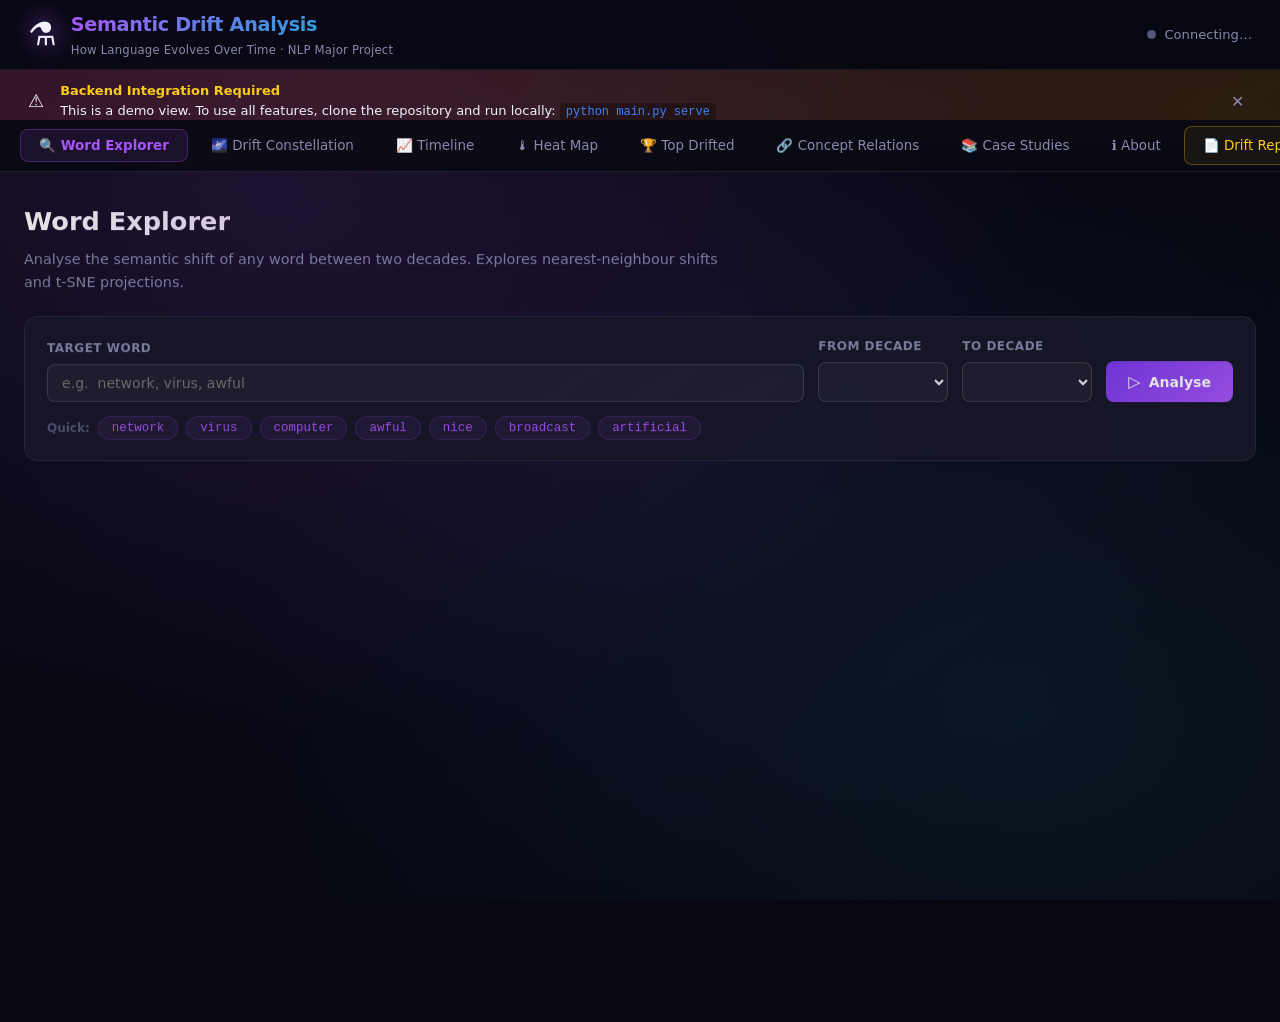
<file: index.html>
<!DOCTYPE html>
<meta charset="utf-8">
<meta http-equiv="refresh" content="0; url=./frontend/index.html">
<title>Redirecting…</title>
<p><a href="./frontend/index.html">Click here if you are not redirected.</a></p>
</file>
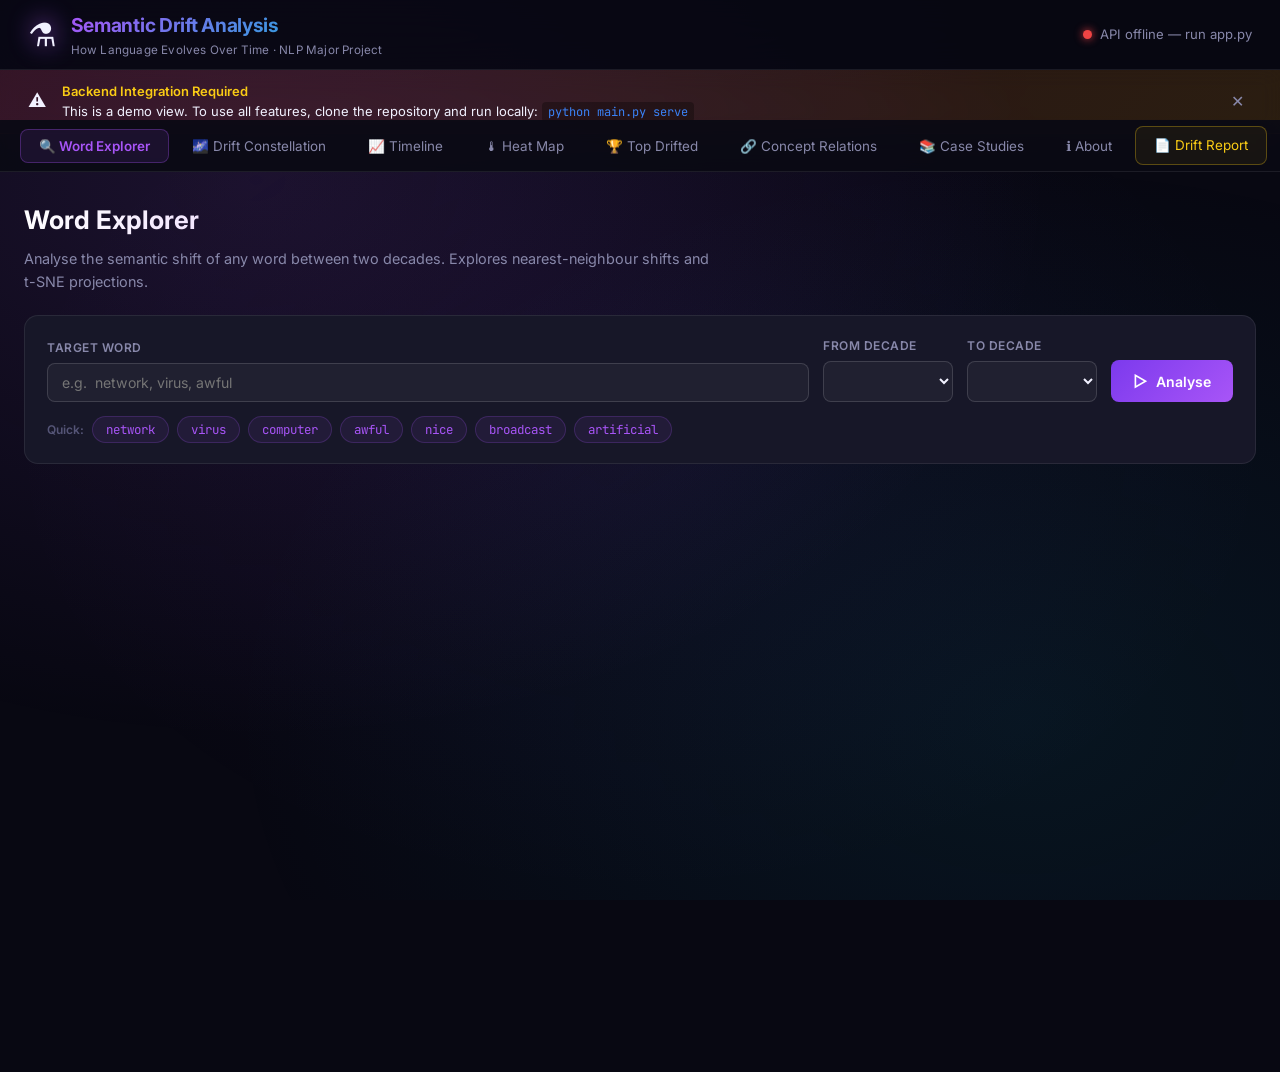
<file: frontend/index.html>
<!doctype html>
<html lang="en">
  <head>
    <meta charset="UTF-8" />
    <meta name="viewport" content="width=device-width, initial-scale=1.0" />
    <title>Semantic Drift Analysis — B.Tech NLP Major Project</title>
    <meta
      name="description"
      content="Explore how word meanings shift over 200 years using Stanford/Google Ngram historical word embeddings. B.Tech NLP Major Project."
    />
    <link
      href="https://fonts.googleapis.com/css2?family=Inter:wght@300;400;500;600;700;800&family=JetBrains+Mono:wght@400;600&display=swap"
      rel="stylesheet"
    />
    <link rel="stylesheet" href="style.css" />
    <!-- Plotly.js for interactive constellation chart -->
    <script src="https://cdn.plot.ly/plotly-2.27.0.min.js"></script>
  </head>

  <body>
    <!-- ══ HEADER ══════════════════════════════════════════════════════════════ -->
    <header class="site-header">
      <div class="header-inner">
        <div class="brand">
          <span class="brand-icon">⚗</span>
          <div>
            <h1 class="brand-title">Semantic Drift Analysis</h1>
            <p class="brand-sub">
              How Language Evolves Over Time · NLP Major Project
            </p>
          </div>
        </div>
        <div class="header-status" id="headerStatus">
          <span class="status-dot" id="statusDot"></span>
          <span id="statusText">Connecting…</span>
        </div>
      </div>
    </header>

    <!-- ══ OFFLINE WARNING BANNER ═══════════════════════════════════════════ -->
    <div id="offlineBanner" class="offline-banner hidden">
      <div class="banner-content">
        <span class="banner-icon">⚠️</span>
        <div class="banner-text">
          <strong>Backend Integration Required</strong>
          <p>
            This is a demo view. To use all features, clone the repository and
            run locally: <code>python main.py serve</code>
          </p>
        </div>
        <button
          class="banner-close"
          onclick="
            document.getElementById('offlineBanner').classList.add('hidden')
          "
        >
          ✕
        </button>
      </div>
    </div>

    <!-- ══ NAV TABS ════════════════════════════════════════════════════════════ -->
    <nav class="tab-nav">
      <button class="tab-btn active" data-tab="explorer">
        🔍 Word Explorer
      </button>
      <button class="tab-btn" data-tab="constellation">
        🌌 Drift Constellation
      </button>
      <button class="tab-btn" data-tab="timeline">📈 Timeline</button>
      <button class="tab-btn" data-tab="heatmap">🌡 Heat Map</button>
      <button class="tab-btn" data-tab="topWords">🏆 Top Drifted</button>
      <button class="tab-btn" data-tab="concepts">🔗 Concept Relations</button>
      <button class="tab-btn" data-tab="caseStudies">📚 Case Studies</button>
      <button class="tab-btn" data-tab="about">ℹ About</button>
      <a
        href="report.html"
        class="tab-btn"
        style="
          text-decoration: none;
          color: var(--gold);
          border-color: rgba(250, 204, 21, 0.3);
          background: rgba(250, 204, 21, 0.06);
        "
        target="_blank"
        >📄 Drift Report</a
      >
    </nav>

    <!-- ══ MAIN ════════════════════════════════════════════════════════════════ -->
    <main class="main-content">
      <!-- ─── TAB: WORD EXPLORER ──────────────────────────────────────────────── -->
      <section class="tab-panel active" id="tab-explorer">
        <div class="panel-header">
          <h2>Word Explorer</h2>
          <p>
            Analyse the semantic shift of any word between two decades. Explores
            nearest-neighbour shifts and t-SNE projections.
          </p>
        </div>

        <div class="control-card">
          <div class="control-row">
            <div class="field-group">
              <label for="explorerWord">Target Word</label>
              <input
                type="text"
                id="explorerWord"
                placeholder="e.g.  network, virus, awful"
                autocomplete="off"
              />
            </div>
            <div class="field-group field-narrow">
              <label for="explorerYearA">From Decade</label>
              <select id="explorerYearA"></select>
            </div>
            <div class="field-group field-narrow">
              <label for="explorerYearB">To Decade</label>
              <select id="explorerYearB"></select>
            </div>
            <button
              class="btn-primary"
              id="explorerBtn"
              onclick="runExplorer()"
            >
              <span class="btn-icon">▷</span> Analyse
            </button>
          </div>
          <!-- Quick word buttons -->
          <div class="quick-words">
            <span class="quick-label">Quick:</span>
            <button class="quick-btn" onclick="quickWord('network')">
              network
            </button>
            <button class="quick-btn" onclick="quickWord('virus')">
              virus
            </button>
            <button class="quick-btn" onclick="quickWord('computer')">
              computer
            </button>
            <button class="quick-btn" onclick="quickWord('awful')">
              awful
            </button>
            <button class="quick-btn" onclick="quickWord('nice')">nice</button>
            <button class="quick-btn" onclick="quickWord('broadcast')">
              broadcast
            </button>
            <button class="quick-btn" onclick="quickWord('artificial')">
              artificial
            </button>
          </div>
        </div>

        <div id="explorerResults" class="results-area hidden">
          <!-- Drift Score Card -->
          <div class="metrics-row" id="explorerMetrics"></div>

          <!-- Neighbour Tables -->
          <div class="two-col-grid">
            <div class="card" id="nbrsOld"></div>
            <div class="card" id="nbrsNew"></div>
          </div>

          <!-- t-SNE Chart -->
          <div class="card chart-card">
            <div class="card-title">t-SNE Neighbourhood Map</div>
            <div class="chart-wrapper" id="tsneChart">
              <div class="chart-loading">Generating…</div>
            </div>
          </div>

          <!-- Neighbour Shift Diagram -->
          <div class="card chart-card">
            <div class="card-title">Neighbour Shift Diagram</div>
            <div class="chart-wrapper" id="nsChart">
              <div class="chart-loading">Generating…</div>
            </div>
          </div>

          <!-- Case Study -->
          <div class="card" id="caseStudyCard" style="display: none">
            <div class="card-title">📖 Historical Case Study</div>
            <div id="caseStudyBody"></div>
          </div>
        </div>
      </section>

      <!-- ─── TAB: TIMELINE ───────────────────────────────────────────────────── -->
      <section class="tab-panel" id="tab-timeline">
        <div class="panel-header">
          <h2>Drift Timeline</h2>
          <p>
            Track how a word's meaning drifts across <em>all</em> loaded decades
            relative to its earliest occurrence.
          </p>
        </div>

        <div class="control-card">
          <div class="control-row">
            <div class="field-group">
              <label for="timelineWord">Target Word</label>
              <input
                type="text"
                id="timelineWord"
                placeholder="e.g.  computer"
                autocomplete="off"
              />
            </div>
            <button class="btn-primary" onclick="runTimeline()">
              ▷ Generate
            </button>
          </div>
          <div class="quick-words">
            <span class="quick-label">Quick:</span>
            <button class="quick-btn" onclick="quickTimeline('virus')">
              virus
            </button>
            <button class="quick-btn" onclick="quickTimeline('network')">
              network
            </button>
            <button class="quick-btn" onclick="quickTimeline('computer')">
              computer
            </button>
            <button class="quick-btn" onclick="quickTimeline('nice')">
              nice
            </button>
            <button class="quick-btn" onclick="quickTimeline('awful')">
              awful
            </button>
          </div>
        </div>

        <div id="timelineResults" class="results-area hidden">
          <div class="card chart-card">
            <div class="card-title" id="timelineTitle">
              Semantic Drift Timeline
            </div>
            <div class="chart-wrapper" id="timelineChart"></div>
          </div>

          <div class="card" id="timelineTable">
            <div class="card-title">Decade-by-Decade Scores</div>
            <div id="timelineTableBody"></div>
          </div>
        </div>
      </section>

      <!-- ─── TAB: HEATMAP ────────────────────────────────────────────────────── -->
      <section class="tab-panel" id="tab-heatmap">
        <div class="panel-header">
          <h2>Multi-Word Heat Map</h2>
          <p>
            Compare semantic drift of multiple words simultaneously across all
            decades.
          </p>
        </div>

        <div class="control-card">
          <div class="field-group">
            <label for="heatmapWords">Words (comma-separated, max 15)</label>
            <input
              type="text"
              id="heatmapWords"
              placeholder="e.g.  network, virus, computer, awful, nice, broadcast"
            />
          </div>
          <button
            class="btn-primary"
            onclick="runHeatmap()"
            style="margin-top: 12px"
          >
            ▷ Generate Heatmap
          </button>
          <div class="quick-words" style="margin-top: 10px">
            <span class="quick-label">Presets:</span>
            <button class="quick-btn" onclick="setHeatmapPreset('tech')">
              Tech Words
            </button>
            <button class="quick-btn" onclick="setHeatmapPreset('emotion')">
              Emotion Words
            </button>
            <button class="quick-btn" onclick="setHeatmapPreset('society')">
              Society Words
            </button>
          </div>
        </div>

        <div id="heatmapResults" class="results-area hidden">
          <div class="card chart-card large">
            <div class="card-title">
              Semantic Drift Heatmap (rows=words, cols=decades)
            </div>
            <div class="chart-wrapper" id="heatmapChart"></div>
          </div>
        </div>
      </section>

      <!-- ─── TAB: TOP DRIFTED ─────────────────────────────────────────────────── -->
      <section class="tab-panel" id="tab-topWords">
        <div class="panel-header">
          <h2>Top Drifted Words</h2>
          <p>
            Globally rank words by how much their meaning changed between two
            decades. Also shows a drift word-cloud.
          </p>
        </div>

        <div class="control-card">
          <div class="control-row">
            <div class="field-group field-narrow">
              <label for="topYearA">From Decade</label>
              <select id="topYearA"></select>
            </div>
            <div class="field-group field-narrow">
              <label for="topYearB">To Decade</label>
              <select id="topYearB"></select>
            </div>
            <div class="field-group field-narrow">
              <label for="topN">Top N</label>
              <select id="topN">
                <option value="15">15</option>
                <option value="20" selected>20</option>
                <option value="30">30</option>
                <option value="50">50</option>
              </select>
            </div>
            <button class="btn-primary" onclick="runTopDrifted()">
              ▷ Rank
            </button>
          </div>
          <p class="hint">
            ⚠ This computes drift for the entire shared vocabulary — may take
            15–60 seconds depending on dataset size.
          </p>
        </div>

        <div id="topResults" class="results-area hidden">
          <div class="two-col-grid">
            <div class="card chart-card">
              <div class="card-title">Bar Chart</div>
              <div class="chart-wrapper" id="topBarChart"></div>
            </div>
            <div class="card chart-card">
              <div class="card-title">Word Cloud</div>
              <div class="chart-wrapper" id="topWordCloud"></div>
            </div>
          </div>
          <div class="card">
            <div class="card-title">Ranked List</div>
            <div id="topTable"></div>
          </div>
        </div>
      </section>

      <!-- ─── TAB: CONCEPT RELATIONS ───────────────────────────────────────────── -->
      <section class="tab-panel" id="tab-concepts">
        <div class="panel-header">
          <h2>Concept Relation Tracker</h2>
          <p>
            Track how the semantic similarity between word pairs evolves across
            decades (convergence or divergence).
          </p>
        </div>

        <div class="control-card">
          <div class="field-group">
            <label>Word Pairs (one per line, format: word1, word2)</label>
            <textarea
              id="pairsInput"
              rows="4"
              placeholder="network, computer&#10;virus, disease&#10;artificial, natural&#10;awful, terrible"
            ></textarea>
          </div>
          <button
            class="btn-primary"
            onclick="runConcepts()"
            style="margin-top: 12px"
          >
            ▷ Track Relations
          </button>
        </div>

        <div id="conceptResults" class="results-area hidden">
          <div class="card chart-card large">
            <div class="card-title">Similarity Over Time</div>
            <div class="chart-wrapper" id="conceptChart"></div>
          </div>
        </div>
      </section>

      <!-- ─── TAB: CASE STUDIES ────────────────────────────────────────────────── -->
      <section class="tab-panel" id="tab-caseStudies">
        <div class="panel-header">
          <h2>Curated Case Studies</h2>
          <p>
            Famous examples of semantic change documented in linguistics
            literature. Click any card to run its analysis.
          </p>
        </div>
        <div class="case-grid" id="caseGrid"></div>
      </section>

      <!-- ─── TAB: ABOUT ───────────────────────────────────────────────────────── -->
      <section class="tab-panel" id="tab-about">
        <div class="panel-header">
          <h2>About This Project</h2>
        </div>

        <div class="about-grid">
          <div class="card about-card">
            <div class="card-title">📌 Project Details</div>
            <table class="info-table">
              <tr>
                <td>Course</td>
                <td>Natural Language Processing (B.Tech)</td>
              </tr>
              <tr>
                <td>Project Title</td>
                <td>Semantic Drift Analysis Over Time</td>
              </tr>
              <tr>
                <td>Dataset</td>
                <td>Stanford / Google Ngram SGNS Embeddings</td>
              </tr>
              <tr>
                <td>Source</td>
                <td>
                  <a
                    href="http://snap.stanford.edu/historical_embeddings/"
                    target="_blank"
                    >snap.stanford.edu/historical_embeddings</a
                  >
                </td>
              </tr>
              <tr>
                <td>Time Span</td>
                <td>1800s – 2000s (decade granularity)</td>
              </tr>
              <tr>
                <td>Vocabulary</td>
                <td>~65,000 words per decade</td>
              </tr>
              <tr>
                <td>Vector Dim</td>
                <td>300-dimensional SGNS</td>
              </tr>
            </table>
          </div>

          <div class="card about-card">
            <div class="card-title">⚙ Methodology</div>
            <ol class="method-list">
              <li>
                <strong>Data Loading</strong> — Pre-trained SGNS word vectors
                from each decade loaded via NumPy
              </li>
              <li>
                <strong>Cosine Distance</strong> — Drift score = 1 −
                cosine_similarity(v_t₁, v_t₂)
              </li>
              <li>
                <strong>Neighbour Shift</strong> — Jaccard overlap of top-K
                nearest neighbours between eras
              </li>
              <li>
                <strong>Procrustes Alignment</strong> — SVD-based orthogonal
                rotation to align embedding spaces
              </li>
              <li>
                <strong>t-SNE Projection</strong> — 2-D visualisation of
                neighbourhood structure
              </li>
              <li>
                <strong>Global Ranking</strong> — All shared high-frequency
                words ranked by drift score
              </li>
              <li>
                <strong>Concept Tracking</strong> — Pairwise similarity between
                concepts across decades
              </li>
            </ol>
          </div>

          <div class="card about-card">
            <div class="card-title">🔬 Types of Semantic Change</div>
            <div class="change-types">
              <div class="change-type">
                <span class="ct-badge ct-broadening">Broadening</span>
                <p>Word gains new, wider meaning (broadcast: seeds → media)</p>
              </div>
              <div class="change-type">
                <span class="ct-badge ct-narrowing">Narrowing</span>
                <p>Word restricts to a subset of its old meaning</p>
              </div>
              <div class="change-type">
                <span class="ct-badge ct-amelioration">Amelioration</span>
                <p>Word gains positive connotation over time (nice)</p>
              </div>
              <div class="change-type">
                <span class="ct-badge ct-pejoration">Pejoration</span>
                <p>Word gains negative connotation over time (awful)</p>
              </div>
              <div class="change-type">
                <span class="ct-badge ct-metaphor">Metaphorical Extension</span>
                <p>
                  Concrete meaning → abstract/figurative (virus: biology →
                  computing)
                </p>
              </div>
              <div class="change-type">
                <span class="ct-badge ct-stable">Stable</span>
                <p>Word has consistent semantic neighbourhood across time</p>
              </div>
            </div>
          </div>

          <div class="card about-card">
            <div class="card-title">🛠 Tech Stack</div>
            <div class="tech-stack">
              <span class="tech-badge">Python 3.14</span>
              <span class="tech-badge">NumPy</span>
              <span class="tech-badge">scikit-learn</span>
              <span class="tech-badge">Flask</span>
              <span class="tech-badge">Matplotlib</span>
              <span class="tech-badge">Seaborn</span>
              <span class="tech-badge">Plotly</span>
              <span class="tech-badge">WordCloud</span>
              <span class="tech-badge">Stanford SGNS</span>
              <span class="tech-badge">t-SNE</span>
              <span class="tech-badge">Procrustes</span>
              <span class="tech-badge">Vanilla CSS</span>
            </div>
          </div>
        </div>
      </section>

      <!-- ─── TAB: DRIFT CONSTELLATION ──────────────────────────────────────── -->
      <section class="tab-panel" id="tab-constellation">
        <div class="panel-header">
          <h2>🌌 Drift Constellation</h2>
          <p>
            Enter any sentence, idiom, or phrase. Every content word traces its
            own drift arc across <strong>all 20 decades (1800→1990)</strong>,
            while a bold line shows the overall sentence meaning shift. A
            correlation heatmap reveals
            <em>how word relationships restructure over time</em>.
          </p>
          <div class="innovation-badge">
            ✨ Novel — no existing NLP tool provides this view
          </div>
        </div>

        <div class="control-card">
          <div class="field-group" style="margin-bottom: 14px">
            <label for="constInput">Sentence / Idiom / Phrase</label>
            <textarea
              id="constInput"
              rows="3"
              placeholder="e.g.  Broadcast the artificial intelligence virus across the social computer network."
            ></textarea>
          </div>
          <div class="control-row">
            <div class="field-group field-narrow">
              <label for="constYearA">From Decade</label>
              <select id="constYearA"></select>
            </div>
            <div class="field-group field-narrow">
              <label for="constYearB">To Decade</label>
              <select id="constYearB"></select>
            </div>
            <button
              class="btn-primary"
              id="constBtn"
              onclick="runConstellation()"
            >
              <span class="btn-icon">🌌</span> Generate Constellation
            </button>
          </div>
          <!-- Preset phrases -->
          <div class="quick-words" style="margin-top: 14px">
            <span class="quick-label">Idioms &amp; Phrases:</span>
            <button class="quick-btn" onclick="setConstPreset('tech')">
              Technology
            </button>
            <button class="quick-btn" onclick="setConstPreset('idiom1')">
              Break the ice
            </button>
            <button class="quick-btn" onclick="setConstPreset('idiom2')">
              Viral broadcast
            </button>
            <button class="quick-btn" onclick="setConstPreset('idiom3')">
              Network of power
            </button>
            <button class="quick-btn" onclick="setConstPreset('idiom4')">
              Natural selection
            </button>
            <button class="quick-btn" onclick="setConstPreset('idiom5')">
              Liberal democracy
            </button>
            <button class="quick-btn" onclick="setConstPreset('idiom6')">
              Artificial intelligence
            </button>
          </div>
        </div>

        <!-- Results -->
        <div id="constResults" class="results-area hidden">
          <!-- Metric pills row -->
          <div class="metrics-row" id="constMetrics"></div>

          <!-- Interactive chart (Plotly) -->
          <div class="card chart-card large" style="padding: 8px">
            <div class="card-title">
              📈 Interactive Drift Timelines — hover words, zoom in, click
              legend to toggle
              <span
                style="
                  font-size: 0.72rem;
                  color: var(--text-muted);
                  font-weight: 400;
                "
              >
                Bold white line = sentence drift · Thin lines = individual words
              </span>
            </div>
            <div
              id="constellationPlot"
              style="width: 100%; height: 520px"
            ></div>
          </div>

          <!-- Correlation heatmap -->
          <div class="card chart-card large">
            <div class="card-title">
              🔗 Word-Pair Correlation Shift
              <span
                style="
                  font-size: 0.72rem;
                  color: var(--text-muted);
                  font-weight: 400;
                "
              >
                Green = words grew closer · Red = words drifted apart
              </span>
            </div>
            <div class="chart-wrapper" id="constCorrChart">
              <div class="chart-loading">Generating…</div>
            </div>
          </div>

          <!-- Stability rank table -->
          <div class="card">
            <div class="card-title">
              🏅 Word Stability Rank
              <span
                style="
                  font-size: 0.72rem;
                  color: var(--text-muted);
                  font-weight: 400;
                "
              >
                sorted by peak drift score across all decades
              </span>
            </div>
            <div id="constRankTable"></div>
          </div>

          <!-- Static combined chart (for export) -->
          <div class="card chart-card large">
            <div class="card-title">
              📄 Full Report Chart
              <button
                class="btn-secondary"
                onclick="downloadConstellationChart()"
                style="float: right; margin-top: -4px"
              >
                ⬇ Save PNG
              </button>
            </div>
            <div class="chart-wrapper" id="constStaticChart">
              <div class="chart-loading">Generating…</div>
            </div>
          </div>
        </div>
      </section>
    </main>

    <!-- ══ LOADING OVERLAY ═══════════════════════════════════════════════════════ -->
    <div class="overlay hidden" id="overlay">
      <div class="overlay-card">
        <div class="spinner"></div>
        <p id="overlayMsg">Processing…</p>
      </div>
    </div>

    <!-- ══ TOAST ═════════════════════════════════════════════════════════════════ -->
    <div class="toast hidden" id="toast"></div>

    <script src="app.js"></script>
  </body>
</html>
</file>
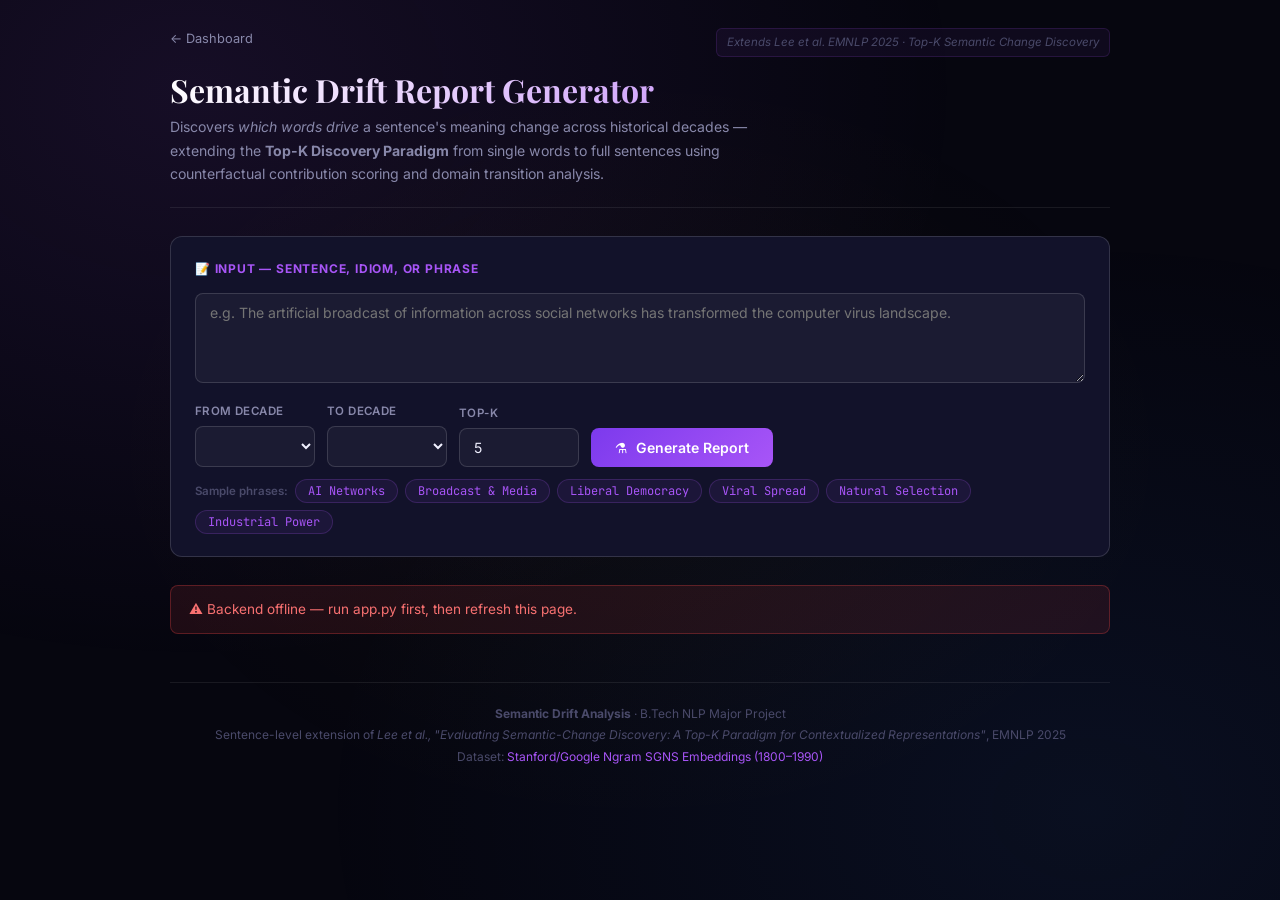
<file: frontend/report.html>
<!DOCTYPE html>
<html lang="en">
<head>
  <meta charset="UTF-8" />
  <meta name="viewport" content="width=device-width, initial-scale=1.0" />
  <title>Semantic Drift Report — Top-K Discovery Paradigm</title>
  <meta name="description" content="Sentence-level semantic drift analysis extending Lee et al. EMNLP 2025 — discover which words drive meaning change across historical decades." />
  <link href="https://fonts.googleapis.com/css2?family=Inter:wght@300;400;500;600;700;800&family=JetBrains+Mono:wght@400;600&family=Playfair+Display:wght@600;700&display=swap" rel="stylesheet" />
  <style>
    /* ── Design System ────────────────────────────────────────────────────── */
    :root {
      --bg:       #06060f;
      --bg2:      #0d0d1f;
      --bg3:      #12122a;
      --surface:  rgba(255,255,255,0.03);
      --surface2: rgba(255,255,255,0.06);
      --border:   rgba(255,255,255,0.08);
      --border2:  rgba(255,255,255,0.14);
      --accent:   #a855f7;
      --gold:     #facc15;
      --red:      #ef4444;
      --green:    #22c55e;
      --blue:     #3b82f6;
      --orange:   #f97316;
      --cyan:     #06b6d4;
      --text:     #f0f0ff;
      --muted:    #8888aa;
      --dim:      #4a4a6a;
      --font:     'Inter', system-ui, sans-serif;
      --serif:    'Playfair Display', Georgia, serif;
      --mono:     'JetBrains Mono', monospace;
      --radius:   12px;
    }
    *, *::before, *::after { box-sizing: border-box; margin: 0; padding: 0; }

    html { scroll-behavior: smooth; }

    body {
      font-family: var(--font);
      background: var(--bg);
      color: var(--text);
      min-height: 100vh;
      line-height: 1.65;
    }

    body::before {
      content: '';
      position: fixed; inset: 0; pointer-events: none; z-index: 0;
      background:
        radial-gradient(ellipse at 15% 10%, rgba(168,85,247,0.10) 0%, transparent 50%),
        radial-gradient(ellipse at 85% 90%, rgba(59,130,246,0.08) 0%, transparent 50%),
        radial-gradient(ellipse at 50% 50%, rgba(250,204,21,0.03) 0%, transparent 60%);
    }

    /* ── Layout ───────────────────────────────────────────────────────────── */
    .page { max-width: 980px; margin: 0 auto; padding: 28px 20px 80px; position: relative; z-index: 1; }

    /* ── Masthead ─────────────────────────────────────────────────────────── */
    .masthead {
      border-bottom: 1px solid var(--border);
      padding-bottom: 22px;
      margin-bottom: 28px;
    }
    .masthead-top {
      display: flex; align-items: flex-start;
      justify-content: space-between; flex-wrap: wrap; gap: 12px;
    }
    .back-link {
      font-size: 0.8rem; color: var(--muted); text-decoration: none;
      display: flex; align-items: center; gap: 5px;
      transition: color 0.2s;
    }
    .back-link:hover { color: var(--accent); }
    .paper-ref {
      font-size: 0.72rem; color: var(--dim); font-style: italic;
      background: rgba(168,85,247,0.06);
      border: 1px solid rgba(168,85,247,0.15);
      border-radius: 6px; padding: 4px 10px;
    }
    .page-title {
      font-family: var(--serif);
      font-size: 2rem;
      font-weight: 700;
      background: linear-gradient(120deg, #ffffff, var(--accent));
      -webkit-background-clip: text;
      background-clip: text;
      -webkit-text-fill-color: transparent;
      line-height: 1.2;
      margin: 14px 0 6px;
    }
    .page-subtitle {
      font-size: 0.88rem; color: var(--muted); max-width: 640px;
    }

    /* ── Input Form ───────────────────────────────────────────────────────── */
    .form-card {
      background: var(--bg3);
      border: 1px solid var(--border2);
      border-radius: var(--radius);
      padding: 22px 24px;
      margin-bottom: 28px;
    }
    .form-title {
      font-size: 0.75rem; font-weight: 700;
      color: var(--accent); text-transform: uppercase;
      letter-spacing: 0.8px; margin-bottom: 14px;
    }
    textarea, select, input[type="number"] {
      width: 100%;
      background: rgba(255,255,255,0.04);
      border: 1px solid var(--border2);
      border-radius: 8px;
      color: var(--text);
      font-family: var(--font);
      font-size: 0.88rem;
      padding: 10px 14px;
      outline: none;
      transition: border-color 0.2s, box-shadow 0.2s;
    }
    textarea:focus, select:focus, input[type="number"]:focus {
      border-color: var(--accent);
      box-shadow: 0 0 0 3px rgba(168,85,247,0.12);
    }
    textarea { resize: vertical; min-height: 90px; }
    select option { background: var(--bg2); }

    .form-row {
      display: flex; gap: 12px; flex-wrap: wrap;
      align-items: flex-end; margin-top: 12px;
    }
    .form-field { display: flex; flex-direction: column; gap: 5px; }
    .form-label {
      font-size: 0.72rem; font-weight: 600;
      color: var(--muted); text-transform: uppercase; letter-spacing: 0.4px;
    }
    .narrow { flex: 0 0 120px; }
    .wide   { flex: 1; min-width: 220px; }

    .btn {
      background: linear-gradient(135deg, #7c3aed, #a855f7);
      border: none; border-radius: 8px;
      color: #fff; cursor: pointer;
      font-family: var(--font);
      font-size: 0.88rem; font-weight: 600;
      padding: 11px 24px;
      transition: opacity 0.2s, transform 0.15s, box-shadow 0.2s;
      display: flex; align-items: center; gap: 8px; white-space: nowrap;
    }
    .btn:hover { opacity: 0.9; transform: translateY(-1px); box-shadow: 0 4px 20px rgba(168,85,247,0.4); }
    .btn:disabled { opacity: 0.45; cursor: not-allowed; transform: none; }

    .preset-row { margin-top: 12px; display: flex; flex-wrap: wrap; gap: 7px; align-items: center; }
    .preset-label { font-size: 0.72rem; color: var(--dim); font-weight: 600; }
    .preset-btn {
      background: rgba(168,85,247,0.07);
      border: 1px solid rgba(168,85,247,0.2);
      border-radius: 16px; color: var(--accent);
      cursor: pointer; font-family: var(--mono); font-size: 0.75rem;
      padding: 3px 12px; transition: all 0.18s;
    }
    .preset-btn:hover { background: rgba(168,85,247,0.18); border-color: var(--accent); }

    /* ── Status / Error ───────────────────────────────────────────────────── */
    .status-bar {
      padding: 12px 18px; border-radius: 8px; font-size: 0.85rem;
      display: none; margin-bottom: 20px;
    }
    .status-bar.loading { background: rgba(168,85,247,0.1); border: 1px solid rgba(168,85,247,0.25); color: var(--accent); display: flex; align-items: center; gap: 10px; }
    .status-bar.error   { background: rgba(239,68,68,0.1); border: 1px solid rgba(239,68,68,0.3); color: #f87171; display: block; }
    .spinner-sm { width:16px; height:16px; border:2px solid rgba(168,85,247,0.3); border-top-color:var(--accent); border-radius:50%; animation: spin 0.7s linear infinite; flex-shrink:0; }
    @keyframes spin { to { transform: rotate(360deg); } }

    /* ── Report Sections ──────────────────────────────────────────────────── */
    #report { display: none; }

    .section { margin-bottom: 32px; }
    .section-label {
      font-size: 0.7rem; font-weight: 700; color: var(--muted);
      text-transform: uppercase; letter-spacing: 1px;
      margin-bottom: 14px;
      display: flex; align-items: center; gap: 8px;
    }
    .section-label::after {
      content: ''; flex: 1; height: 1px; background: var(--border);
    }

    /* Executive Summary */
    .summary-card {
      background: var(--surface2);
      border: 1px solid var(--border2);
      border-radius: var(--radius);
      padding: 22px 26px;
      position: relative;
    }
    .summary-card::before {
      content: '';
      position: absolute; left: 0; top: 0; bottom: 0; width: 4px;
      background: linear-gradient(180deg, var(--accent), var(--blue));
      border-radius: var(--radius) 0 0 var(--radius);
    }
    .drift-headline {
      display: flex; align-items: baseline; gap: 14px; flex-wrap: wrap;
      margin-bottom: 14px;
    }
    .drift-score-big {
      font-family: var(--mono); font-size: 2.4rem; font-weight: 700; line-height:1;
    }
    .change-class-badge {
      font-size: 0.8rem; font-weight: 700; padding: 4px 14px;
      border-radius: 20px; font-family: var(--mono);
    }
    .badge-major    { background: rgba(239,68,68,0.15); color: #f87171; border: 1px solid rgba(239,68,68,0.3); }
    .badge-moderate { background: rgba(249,115,22,0.15); color: #fb923c; border: 1px solid rgba(249,115,22,0.3); }
    .badge-mild     { background: rgba(250,204,21,0.12); color: var(--gold); border: 1px solid rgba(250,204,21,0.25); }
    .badge-stable   { background: rgba(34,197,94,0.12); color: #4ade80; border: 1px solid rgba(34,197,94,0.25); }

    .era-interpretations {
      display: grid; grid-template-columns: 1fr 1fr; gap: 14px;
      margin-top: 16px;
    }
    @media (max-width: 600px) { .era-interpretations { grid-template-columns: 1fr; } }

    .era-box {
      background: var(--surface);
      border: 1px solid var(--border);
      border-radius: 10px; padding: 14px 16px;
    }
    .era-box-label {
      font-size: 0.68rem; font-weight: 700;
      text-transform: uppercase; letter-spacing: 0.8px;
      margin-bottom: 6px;
    }
    .era-box-text { font-size: 0.84rem; color: var(--muted); line-height: 1.6; }

    /* Metrics row */
    .metrics-grid {
      display: grid;
      grid-template-columns: repeat(auto-fit, minmax(140px, 1fr));
      gap: 12px; margin-bottom: 24px;
    }
    .metric {
      background: var(--surface2); border: 1px solid var(--border2);
      border-radius: var(--radius); padding: 14px 16px; text-align: center;
    }
    .metric-label { font-size: 0.68rem; color: var(--muted); text-transform: uppercase; letter-spacing: 0.5px; margin-bottom: 5px; }
    .metric-value { font-family: var(--mono); font-size: 1.6rem; font-weight: 800; line-height: 1; }
    .metric-sub   { font-size: 0.7rem; color: var(--dim); margin-top: 3px; }
    .v-red     { color: var(--red); }
    .v-green   { color: var(--green); }
    .v-gold    { color: var(--gold); }
    .v-accent  { color: var(--accent); }
    .v-blue    { color: var(--blue); }

    /* Top-K Discovery Ranking */
    .topk-table { width: 100%; border-collapse: collapse; }
    .topk-table th {
      text-align: left; padding: 8px 12px;
      font-size: 0.68rem; color: var(--muted);
      text-transform: uppercase; letter-spacing: 0.5px;
      border-bottom: 1px solid var(--border);
    }
    .topk-table td {
      padding: 11px 12px;
      border-bottom: 1px solid rgba(255,255,255,0.03);
      vertical-align: middle;
    }
    .topk-table tr:hover td { background: rgba(168,85,247,0.04); }
    .topk-rank-num { font-family: var(--mono); color: var(--dim); width: 32px; }
    .topk-word { font-family: var(--mono); font-weight: 700; font-size: 1rem; }
    .topk-drift, .topk-contrib { font-family: var(--mono); font-size: 0.82rem; }
    .topk-label-badge {
      font-size: 0.65rem; font-weight: 700;
      padding: 2px 8px; border-radius: 10px;
    }
    .topk-bar-cell { width: 180px; }
    .topk-bar-bg   { background: rgba(255,255,255,0.06); border-radius: 4px; height:7px; overflow:hidden; }
    .topk-bar-fill { height: 100%; border-radius: 4px; transition: width 0.8s ease; }

    /* Word Reasoning Cards */
    .word-cards-grid {
      display: grid;
      grid-template-columns: repeat(auto-fill, minmax(440px, 1fr));
      gap: 16px;
    }
    @media (max-width: 500px) { .word-cards-grid { grid-template-columns: 1fr; } }

    .word-card {
      background: var(--surface);
      border: 1px solid var(--border);
      border-radius: var(--radius);
      overflow: hidden;
      transition: border-color 0.2s, box-shadow 0.2s;
    }
    .word-card:hover { border-color: var(--border2); box-shadow: 0 0 24px rgba(168,85,247,0.1); }

    .word-card-header {
      display: flex; align-items: center; justify-content: space-between;
      padding: 14px 18px; cursor: pointer;
      background: rgba(255,255,255,0.02);
      border-bottom: 1px solid var(--border);
    }
    .word-card-header:hover { background: rgba(255,255,255,0.04); }
    .word-card-title { display: flex; align-items: center; gap: 12px; }
    .wc-rank { font-family: var(--mono); font-size: 0.7rem; color: var(--dim); }
    .wc-word { font-family: var(--mono); font-size: 1.25rem; font-weight: 700; }
    .wc-label {
      font-size: 0.65rem; font-weight: 700;
      padding: 3px 9px; border-radius: 10px;
    }
    .wc-scores { display: flex; gap: 16px; font-size: 0.78rem; }
    .wc-score-item { display: flex; flex-direction: column; align-items: flex-end; gap: 1px; }
    .wc-score-label { font-size: 0.62rem; color: var(--dim); text-transform: uppercase; }
    .wc-score-val   { font-family: var(--mono); font-weight: 700; }
    .expand-icon { color: var(--dim); font-size: 0.8rem; transition: transform 0.2s; }
    .word-card.open .expand-icon { transform: rotate(180deg); }

    .word-card-body { display: none; padding: 16px 18px; }
    .word-card.open .word-card-body { display: block; animation: fadeIn 0.25s ease; }

    /* Domain transition row */
    .domain-transition {
      display: flex; align-items: center; gap: 10px;
      background: var(--surface2);
      border-radius: 8px; padding: 10px 14px;
      margin-bottom: 12px; flex-wrap: wrap;
    }
    .domain-chip {
      font-size: 0.72rem; font-weight: 600; padding: 3px 10px;
      border-radius: 10px;
    }
    .domain-chip.a { background: rgba(59,130,246,0.15); color: #60a5fa; border: 1px solid rgba(59,130,246,0.25); }
    .domain-chip.b { background: rgba(168,85,247,0.15); color: #c084fc; border: 1px solid rgba(168,85,247,0.25); }
    .domain-arrow  { color: var(--dim); font-size: 1rem; }

    /* Neighbor comparison */
    .nbr-compare {
      display: grid; grid-template-columns: 1fr 1fr; gap: 12px;
      margin-bottom: 12px;
    }
    @media (max-width: 500px) { .nbr-compare { grid-template-columns: 1fr; } }
    .nbr-col-title {
      font-size: 0.7rem; font-weight: 700; text-transform: uppercase;
      letter-spacing: 0.5px; margin-bottom: 7px;
    }
    .nbr-tags { display: flex; flex-wrap: wrap; gap: 5px; }
    .nbr-tag {
      font-family: var(--mono); font-size: 0.72rem;
      padding: 2px 8px; border-radius: 6px;
    }
    .nbr-tag.shared { background: rgba(168,85,247,0.12); color: #c084fc; }
    .nbr-tag.old    { background: rgba(59,130,246,0.12); color: #60a5fa; }
    .nbr-tag.new    { background: rgba(34,197,94,0.10); color: #4ade80; }
    .nbr-tag.lost   { background: rgba(239,68,68,0.10); color: #f87171; text-decoration: line-through; }

    /* Reasoning block */
    .reasoning-block {
      background: rgba(168,85,247,0.05);
      border-left: 3px solid var(--accent);
      border-radius: 0 8px 8px 0;
      padding: 12px 14px; margin-bottom: 10px;
    }
    .reasoning-title {
      font-size: 0.68rem; font-weight: 700; color: var(--accent);
      text-transform: uppercase; letter-spacing: 0.5px; margin-bottom: 5px;
    }
    .reasoning-text  { font-size: 0.85rem; color: var(--text); line-height: 1.65; }
    .evidence-text   { font-size: 0.8rem; color: var(--muted); line-height: 1.6; }

    /* Contribution bar inside card */
    .contrib-row {
      display: flex; gap: 10px; align-items: center; margin-top: 12px;
      font-size: 0.78rem;
    }
    .contrib-label { color: var(--muted); white-space: nowrap; }
    .contrib-bar-bg { flex: 1; background: rgba(255,255,255,0.06); border-radius: 4px; height: 8px; overflow: hidden; }
    .contrib-bar-fill { height: 100%; border-radius: 4px; }
    .contrib-pct { font-family: var(--mono); font-size: 0.75rem; color: var(--gold); white-space: nowrap; }

    /* Anchors */
    .anchor-chips { display: flex; flex-wrap: wrap; gap: 8px; }
    .anchor-chip {
      display: flex; align-items: center; gap: 6px;
      background: rgba(34,197,94,0.07);
      border: 1px solid rgba(34,197,94,0.2);
      border-radius: 20px; padding: 5px 12px;
      font-family: var(--mono); font-size: 0.8rem;
    }
    .anchor-word  { color: #4ade80; font-weight: 700; }
    .anchor-score { color: var(--dim); font-size: 0.7rem; }

    /* Domain transitions summary */
    .transition-table { width: 100%; border-collapse: collapse; font-size: 0.85rem; }
    .transition-table td { padding: 9px 12px; border-bottom: 1px solid rgba(255,255,255,0.04); }
    .transition-table tr:hover td { background: rgba(255,255,255,0.02); }

    /* Footer */
    .footer {
      margin-top: 48px; padding-top: 20px;
      border-top: 1px solid var(--border);
      text-align: center;
      font-size: 0.75rem; color: var(--dim); line-height: 1.8;
    }
    .footer a { color: var(--accent); text-decoration: none; }

    @keyframes fadeIn { from { opacity:0; transform: translateY(6px); } to { opacity:1; transform: none; } }
    .animate-in { animation: fadeIn 0.4s ease; }
  </style>
</head>
<body>
<div class="page">

  <!-- ── Masthead ──────────────────────────────────────────────────────── -->
  <div class="masthead">
    <div class="masthead-top">
      <a href="index.html" class="back-link">← Dashboard</a>
      <span class="paper-ref">Extends Lee et al. EMNLP 2025 · Top-K Semantic Change Discovery</span>
    </div>
    <h1 class="page-title">Semantic Drift Report Generator</h1>
    <p class="page-subtitle">
      Discovers <em>which words drive</em> a sentence's meaning change across historical decades —
      extending the <strong>Top-K Discovery Paradigm</strong> from single words to full sentences
      using counterfactual contribution scoring and domain transition analysis.
    </p>
  </div>

  <!-- ── Input Form ────────────────────────────────────────────────────── -->
  <div class="form-card">
    <div class="form-title">📝 Input — Sentence, Idiom, or Phrase</div>
    <textarea id="sentInput" rows="3"
      placeholder="e.g. The artificial broadcast of information across social networks has transformed the computer virus landscape."></textarea>

    <div class="form-row">
      <div class="form-field narrow">
        <label class="form-label" for="yearA">From Decade</label>
        <select id="yearA"></select>
      </div>
      <div class="form-field narrow">
        <label class="form-label" for="yearB">To Decade</label>
        <select id="yearB"></select>
      </div>
      <div class="form-field narrow">
        <label class="form-label" for="topK">Top-K</label>
        <input type="number" id="topK" value="5" min="2" max="15" />
      </div>
      <button class="btn" id="runBtn" onclick="runReport()">
        <span>⚗</span> Generate Report
      </button>
    </div>

    <div class="preset-row">
      <span class="preset-label">Sample phrases:</span>
      <button class="preset-btn" onclick="setPreset('tech')">AI Networks</button>
      <button class="preset-btn" onclick="setPreset('broadcast')">Broadcast &amp; Media</button>
      <button class="preset-btn" onclick="setPreset('liberal')">Liberal Democracy</button>
      <button class="preset-btn" onclick="setPreset('virus')">Viral Spread</button>
      <button class="preset-btn" onclick="setPreset('selection')">Natural Selection</button>
      <button class="preset-btn" onclick="setPreset('industrial')">Industrial Power</button>
    </div>
  </div>

  <!-- ── Status bar ────────────────────────────────────────────────────── -->
  <div class="status-bar" id="statusBar"></div>

  <!-- ══════════════════════════════════════════════════════════════════════
       REPORT OUTPUT
  ══════════════════════════════════════════════════════════════════════ -->
  <div id="report">

    <!-- 1. Executive Summary ─────────────────────────────────────────── -->
    <div class="section">
      <div class="section-label">1 · Executive Summary</div>
      <div class="summary-card">
        <div class="drift-headline">
          <div class="drift-score-big" id="sumDriftScore"></div>
          <div class="change-class-badge" id="sumChangeClass"></div>
        </div>
        <div id="sumSentence" style="font-size:0.9rem;color:var(--muted);margin-bottom:14px;font-family:var(--mono);padding:8px 12px;background:rgba(255,255,255,0.03);border-radius:6px;border-left:2px solid var(--accent)"></div>
        <div id="sumTopDriver" style="font-size:0.85rem;margin-bottom:12px"></div>
        <div class="era-interpretations" id="eraInterpretations"></div>
      </div>
    </div>

    <!-- 2. Metrics ───────────────────────────────────────────────────── -->
    <div class="section">
      <div class="section-label">2 · Quantitative Overview</div>
      <div class="metrics-grid" id="metricsGrid"></div>
    </div>

    <!-- 3. Top-K Discovery Ranking ───────────────────────────────────── -->
    <div class="section">
      <div class="section-label">3 · Top-K Discovery Ranking  <span style="color:var(--accent);font-style:italic;text-transform:none;font-size:0.72rem">words ranked by counterfactual contribution to sentence drift</span></div>
      <div style="background:var(--surface2);border:1px solid var(--border2);border-radius:var(--radius);overflow:hidden">
        <div style="padding:10px 14px;font-size:0.78rem;color:var(--muted);border-bottom:1px solid var(--border)">
          <strong style="color:var(--gold)">Contribution Score</strong> = how much sentence drift <em>drops</em> if this word's embedding had stayed frozen (counterfactual). A high contribution means this word is the primary driver of the sentence's meaning shift.
        </div>
        <div style="overflow-x:auto">
          <table class="topk-table" id="topkTable"></table>
        </div>
      </div>
    </div>

    <!-- 4. Per-Word Reasoning Cards ──────────────────────────────────── -->
    <div class="section">
      <div class="section-label">4 · Per-Word Reasoning  <span style="color:var(--accent);font-style:italic;text-transform:none;font-size:0.72rem">discovery annotation for top-K drivers</span></div>
      <div class="word-cards-grid" id="wordCardsGrid"></div>
    </div>

    <!-- 5. Stable Anchor Words ───────────────────────────────────────── -->
    <div class="section">
      <div class="section-label">5 · Stable Anchor Words  <span style="color:var(--green);font-style:italic;text-transform:none;font-size:0.72rem">words that held the sentence's meaning together</span></div>
      <div style="background:var(--surface);border:1px solid var(--border);border-radius:var(--radius);padding:18px 20px">
        <p style="font-size:0.82rem;color:var(--muted);margin-bottom:14px">
          Anchor words are content words whose individual drift AND counterfactual contribution are both low — they serve as semantic constants that gave the sentence continuity across the eras studied.
        </p>
        <div class="anchor-chips" id="anchorChips"></div>
      </div>
    </div>

    <!-- 6. Domain Transition Map ─────────────────────────────────────── -->
    <div class="section">
      <div class="section-label">6 · Domain Transition Map</div>
      <div style="background:var(--surface);border:1px solid var(--border);border-radius:var(--radius);padding:18px 20px">
        <p style="font-size:0.82rem;color:var(--muted);margin-bottom:14px">
          Summary of which semantic domains the sentence's vocabulary migrated between. Based on nearest-neighbor lexical overlap with 10 curated domain seed sets.
        </p>
        <div id="domainTransitionMap"></div>
      </div>
    </div>

  </div><!-- /report -->

  <!-- ── Footer ───────────────────────────────────────────────────────── -->
  <div class="footer">
    <strong>Semantic Drift Analysis</strong> · B.Tech NLP Major Project<br />
    Sentence-level extension of
    <em>Lee et al., "Evaluating Semantic-Change Discovery: A Top-K Paradigm for Contextualized Representations"</em>,
    EMNLP 2025<br />
    Dataset: <a href="https://nlp.stanford.edu/projects/historicalWordVectors/" target="_blank">Stanford/Google Ngram SGNS Embeddings (1800–1990)</a>
  </div>
</div><!-- /page -->

<script>
// ══════════════════════════════════════════════════════════════════════════════
// Configuration
// ══════════════════════════════════════════════════════════════════════════════

const API = "http://localhost:5000/api";
let DECADES = [];

const PRESETS = {
  tech:        "The artificial intelligence network has transformed the computer broadcast of scientific information.",
  broadcast:   "The broadcast of information across social networks transformed public knowledge and collective culture.",
  liberal:     "Liberal democracy spread through the broadcast of enlightened reason and political freedom.",
  virus:       "The virus spreads artificially through computer networks and biological broadcast channels.",
  selection:   "Natural selection drives the artificial evolution of social groups and political organisms.",
  industrial:  "The mechanical power of industrial networks transformed the social and economic fabric of society.",
};

function setPreset(key) {
  document.getElementById("sentInput").value = PRESETS[key] || "";
}

// ══════════════════════════════════════════════════════════════════════════════
// Initialise — load decades from health check
// ══════════════════════════════════════════════════════════════════════════════

async function init() {
  try {
    const res  = await fetch(`${API}/health`);
    const data = await res.json();
    DECADES = data.available_decades || [];
    populateSelects();
  } catch (e) {
    showError("Backend offline — run app.py first, then refresh this page.");
  }
}

function populateSelects() {
  ["yearA","yearB"].forEach(id => {
    const el = document.getElementById(id);
    el.innerHTML = "";
    DECADES.forEach(yr => {
      const opt = document.createElement("option");
      opt.value = yr; opt.textContent = yr;
      el.appendChild(opt);
    });
  });
  if (DECADES.length >= 2) {
    document.getElementById("yearA").value = 1900;
    document.getElementById("yearB").value = 1990;
  }
}

init();

// ══════════════════════════════════════════════════════════════════════════════
// Run Report
// ══════════════════════════════════════════════════════════════════════════════

async function runReport() {
  const text  = document.getElementById("sentInput").value.trim();
  const yearA = parseInt(document.getElementById("yearA").value);
  const yearB = parseInt(document.getElementById("yearB").value);
  const topK  = parseInt(document.getElementById("topK").value) || 5;

  if (!text)        return showError("Please enter a sentence.");
  if (yearA >= yearB) return showError("'From decade' must be before 'To decade'.");

  const btn = document.getElementById("runBtn");
  btn.disabled = true;
  document.getElementById("report").style.display = "none";
  showLoading("Generating discovery report — loading embeddings for both eras…");

  try {
    const res = await fetch(`${API}/drift-report`, {
      method: "POST",
      headers: { "Content-Type": "application/json" },
      body: JSON.stringify({ text, year_a: yearA, year_b: yearB, top_k: topK }),
    });
    const data = await res.json();
    if (!res.ok || data.error) throw new Error(data.error || "Server error");

    hideStatus();
    renderReport(data);
    document.getElementById("report").style.display = "block";
    document.getElementById("report").classList.add("animate-in");
    document.getElementById("report").scrollIntoView({ behavior: "smooth", block: "start" });
  } catch (e) {
    showError(e.message);
  } finally {
    btn.disabled = false;
  }
}

// ══════════════════════════════════════════════════════════════════════════════
// Render
// ══════════════════════════════════════════════════════════════════════════════

const LABEL_COLOURS = {
  "Metaphorical Extension": ["rgba(168,85,247,0.15)", "#c084fc"],
  "Domain Migration":       ["rgba(59,130,246,0.15)", "#60a5fa"],
  "Broadening":             ["rgba(34,197,94,0.12)",  "#4ade80"],
  "Narrowing":              ["rgba(239,68,68,0.12)",  "#f87171"],
  "Register Shift":         ["rgba(250,204,21,0.12)", "#fde047"],
  "Semantic Narrowing":     ["rgba(249,115,22,0.12)", "#fb923c"],
};
function labelStyle(label) {
  const [bg, color] = LABEL_COLOURS[label] || ["rgba(255,255,255,0.08)", "#aaa"];
  return `background:${bg};color:${color};border:1px solid ${color}33`;
}

function driftColor(d) {
  return d > 0.4 ? "#ef4444" : d > 0.25 ? "#f97316" : d > 0.12 ? "#facc15" : "#22c55e";
}

function renderReport(r) {
  // ── 1. Executive Summary ────────────────────────────────────────────────
  const scoreEl = document.getElementById("sumDriftScore");
  scoreEl.textContent = r.sentence_drift.toFixed(3);
  scoreEl.style.color = driftColor(r.sentence_drift);

  const classEl = document.getElementById("sumChangeClass");
  classEl.textContent = r.sentence_change_class;
  const classMap = {
    "Major Semantic Shift":     "badge-major",
    "Moderate Semantic Drift":  "badge-moderate",
    "Mild Semantic Drift":      "badge-mild",
    "Semantically Stable":      "badge-stable",
  };
  classEl.className = `change-class-badge ${classMap[r.sentence_change_class] || ""}`;

  document.getElementById("sumSentence").textContent =
    `"${r.text}"  ·  ${r.year_a} → ${r.year_b}`;

  const topDriver = r.discovery_rank[0] || {};
  document.getElementById("sumTopDriver").innerHTML = topDriver.word ? `
    Primary semantic driver: <strong style="color:var(--accent);font-family:var(--mono)">${topDriver.word}</strong>
    <span style="color:var(--muted)">(${topDriver.label} · drift ${topDriver.drift.toFixed(3)} · contribution ${topDriver.contribution_pct.toFixed(1)}% of sentence shift)</span>
  ` : "";

  document.getElementById("eraInterpretations").innerHTML = `
    <div class="era-box">
      <div class="era-box-label" style="color:#60a5fa">📖 Era A — ${r.year_a}</div>
      <div class="era-box-text">${r.interpretation_a}</div>
    </div>
    <div class="era-box">
      <div class="era-box-label" style="color:#c084fc">📖 Era B — ${r.year_b}</div>
      <div class="era-box-text">${r.interpretation_b}</div>
    </div>
  `;

  // ── 2. Metrics ───────────────────────────────────────────────────────────
  document.getElementById("metricsGrid").innerHTML = `
    <div class="metric">
      <div class="metric-label">Sentence Drift</div>
      <div class="metric-value ${r.sentence_drift > 0.4 ? 'v-red' : r.sentence_drift > 0.2 ? 'v-gold' : 'v-green'}">${r.sentence_drift.toFixed(3)}</div>
      <div class="metric-sub">cosine distance</div>
    </div>
    <div class="metric">
      <div class="metric-label">Words Analysed</div>
      <div class="metric-value v-accent">${r.found_words.length}</div>
      <div class="metric-sub">of ${r.content_words.length} content words</div>
    </div>
    <div class="metric">
      <div class="metric-label">High-Drift Words</div>
      <div class="metric-value v-red">${r.n_high_drift}</div>
      <div class="metric-sub">drift > 0.35</div>
    </div>
    <div class="metric">
      <div class="metric-label">Stable Words</div>
      <div class="metric-value v-green">${r.n_stable}</div>
      <div class="metric-sub">drift ≤ 0.15</div>
    </div>
    <div class="metric">
      <div class="metric-label">Not Found</div>
      <div class="metric-value" style="color:var(--dim)">${r.not_found.length}</div>
      <div class="metric-sub">${r.not_found.join(", ") || "none"}</div>
    </div>
    <div class="metric">
      <div class="metric-label">Domain Shifts</div>
      <div class="metric-value v-blue">${Object.keys(r.domain_transitions).length}</div>
      <div class="metric-sub">unique A→B domains</div>
    </div>
  `;

  // ── 3. Top-K Ranking ─────────────────────────────────────────────────────
  const maxContrib = Math.max(...r.discovery_rank.map(w => Math.abs(w.contribution)));
  const rows = r.discovery_rank.map((w, i) => {
    const contribW = maxContrib > 0 ? Math.abs(w.contribution) / maxContrib * 100 : 0;
    const barColor = driftColor(w.drift);
    const ls = labelStyle(w.label);
    return `<tr>
      <td class="topk-rank-num">#${i+1}</td>
      <td class="topk-word" style="color:${driftColor(w.drift)}">${w.word}</td>
      <td class="topk-drift" style="color:${driftColor(w.drift)}">${w.drift.toFixed(4)}</td>
      <td class="topk-drift" style="color:${w.contribution >= 0 ? '#facc15' : '#22c55e'}">
        ${w.contribution >= 0 ? '+' : ''}${w.contribution.toFixed(4)}
        <span style="font-size:.68rem;color:var(--dim)">(${w.contribution_pct.toFixed(1)}%)</span>
      </td>
      <td><span class="topk-label-badge" style="${ls}">${w.label}</span></td>
      <td style="font-size:.72rem;color:var(--muted)">${w.domain_a} → ${w.domain_b}</td>
      <td class="topk-bar-cell">
        <div class="topk-bar-bg">
          <div class="topk-bar-fill" style="width:${contribW.toFixed(1)}%;background:${barColor}"></div>
        </div>
      </td>
    </tr>`;
  }).join("");
  document.getElementById("topkTable").innerHTML = `
    <thead><tr>
      <th>#</th><th>Word</th><th>Drift</th><th>Contribution</th>
      <th>Change Type</th><th>Domain Shift</th><th>Contrib Bar</th>
    </tr></thead>
    <tbody>${rows}</tbody>`;

  // ── 4. Per-Word Reasoning Cards ───────────────────────────────────────
  const topWords  = r.discovery_rank; // all ranked, show top-k+2 max
  const grid = document.getElementById("wordCardsGrid");
  grid.innerHTML = topWords.map((w, i) => buildWordCard(w, i)).join("");

  // Register toggle clicks
  grid.querySelectorAll(".word-card-header").forEach(h => {
    h.addEventListener("click", () => {
      h.parentElement.classList.toggle("open");
    });
  });
  // Open first card by default
  const first = grid.querySelector(".word-card");
  if (first) first.classList.add("open");

  // ── 5. Anchors ────────────────────────────────────────────────────────
  document.getElementById("anchorChips").innerHTML =
    r.anchors.map(a => `
      <div class="anchor-chip">
        <span class="anchor-word">${a.word}</span>
        <span class="anchor-score">drift: ${a.drift.toFixed(3)}</span>
      </div>`).join("");

  // ── 6. Domain Transitions ─────────────────────────────────────────────
  const trans = r.domain_transitions;
  if (Object.keys(trans).length === 0) {
    document.getElementById("domainTransitionMap").innerHTML =
      `<p style="color:var(--dim);font-size:.85rem">No significant domain transitions detected — the sentence vocabulary stayed within the same semantic domains across the eras.</p>`;
  } else {
    const rows = Object.entries(trans)
      .sort((a,b) => b[1]-a[1])
      .map(([key, count]) => {
        const [da, db] = key.split(" → ");
        return `<tr>
          <td><span class="domain-chip a">${da}</span></td>
          <td style="color:var(--dim);font-size:1.1rem;text-align:center">→</td>
          <td><span class="domain-chip b">${db}</span></td>
          <td style="font-family:var(--mono);color:var(--gold);text-align:right">${count} word${count>1?'s':''}</td>
        </tr>`;
      }).join("");
    document.getElementById("domainTransitionMap").innerHTML = `
      <table class="transition-table">
        <thead><tr>
          <th>Domain in ${r.year_a}</th><th></th>
          <th>Domain in ${r.year_b}</th><th style="text-align:right">Words</th>
        </tr></thead>
        <tbody>${rows}</tbody>
      </table>`;
  }
}

// ── Word Card Builder ──────────────────────────────────────────────────────

function buildWordCard(w, i) {
  const ls = labelStyle(w.label);
  const dc = driftColor(w.drift);
  const maxContrib = 1; // relative bar within card
  const barPct = Math.min(Math.abs(w.contribution_pct), 100);
  const barColor = w.contribution >= 0 ? "#facc15" : "#22c55e";

  // neighbor tags
  const sharedSet = new Set(w.shared);
  const gainedSet = new Set(w.gained);
  const lostSet   = new Set(w.lost);

  function tags(words, classify) {
    return words.map(word => {
      let cls = "old";
      if (classify === "b") {
        cls = gainedSet.has(word) ? "new" : sharedSet.has(word) ? "shared" : "old";
      } else {
        cls = lostSet.has(word) ? "lost" : sharedSet.has(word) ? "shared" : "old";
      }
      return `<span class="nbr-tag ${cls}">${word}</span>`;
    }).join("");
  }

  return `
  <div class="word-card" id="wcard-${i}">
    <div class="word-card-header">
      <div class="word-card-title">
        <span class="wc-rank">#${i+1}</span>
        <span class="wc-word" style="color:${dc}">${w.word}</span>
        <span class="wc-label" style="${ls}">${w.label}</span>
      </div>
      <div style="display:flex;align-items:center;gap:16px">
        <div class="wc-scores">
          <div class="wc-score-item">
            <span class="wc-score-label">Drift</span>
            <span class="wc-score-val" style="color:${dc}">${w.drift.toFixed(4)}</span>
          </div>
          <div class="wc-score-item">
            <span class="wc-score-label">Contrib</span>
            <span class="wc-score-val" style="color:${barColor}">${w.contribution_pct.toFixed(1)}%</span>
          </div>
        </div>
        <span class="expand-icon">▼</span>
      </div>
    </div>

    <div class="word-card-body">
      <!-- Domain transition -->
      <div class="domain-transition">
        <span class="domain-chip a">${w.domain_a}</span>
        <span class="domain-arrow">→</span>
        <span class="domain-chip b">${w.domain_b}</span>
        <span style="font-size:.72rem;color:var(--dim);margin-left:auto">domain confidence: ${w.domain_conf_a.toFixed(2)} / ${w.domain_conf_b.toFixed(2)}</span>
      </div>

      <!-- Neighbour compare -->
      <div class="nbr-compare">
        <div>
          <div class="nbr-col-title" style="color:#60a5fa">Neighbours in ${window._curYearA || 'Era A'}</div>
          <div class="nbr-tags">${tags(w.neighbors_a, 'a')}</div>
        </div>
        <div>
          <div class="nbr-col-title" style="color:#c084fc">Neighbours in ${window._curYearB || 'Era B'}</div>
          <div class="nbr-tags">${tags(w.neighbors_b, 'b')}</div>
        </div>
      </div>

      <!-- Reasoning -->
      <div class="reasoning-block">
        <div class="reasoning-title">💡 Linguistic Reasoning</div>
        <div class="reasoning-text">${w.reasoning}</div>
      </div>
      <div class="evidence-text">📜 <em>${w.evidence}</em></div>

      <!-- Contribution bar -->
      <div class="contrib-row">
        <span class="contrib-label">Sentence drift contribution:</span>
        <div class="contrib-bar-bg">
          <div class="contrib-bar-fill" style="width:${barPct.toFixed(1)}%;background:${barColor}"></div>
        </div>
        <span class="contrib-pct">${w.contribution_pct.toFixed(1)}%</span>
      </div>
    </div>
  </div>`;
}

// ── Status helpers ─────────────────────────────────────────────────────────

function showLoading(msg) {
  const el = document.getElementById("statusBar");
  el.className = "status-bar loading";
  el.innerHTML = `<div class="spinner-sm"></div><span>${msg}</span>`;
}
function showError(msg) {
  const el = document.getElementById("statusBar");
  el.className = "status-bar error";
  el.textContent = "⚠ " + msg;
}
function hideStatus() {
  const el = document.getElementById("statusBar");
  el.style.display = "none";
  el.className = "status-bar";
}

// Store years for card display
document.getElementById("runBtn").addEventListener("click", () => {
  window._curYearA = document.getElementById("yearA").value;
  window._curYearB = document.getElementById("yearB").value;
}, true);
</script>
</body>
</html>
</file>
<file: frontend/style.css>
/* ══════════════════════════════════════════════════════════════════════════
   style.css — Semantic Drift Analysis Dashboard
   Dark Glassmorphism Design System
   ══════════════════════════════════════════════════════════════════════════ */

/* ── Reset & Base ───────────────────────────────────────────────────────── */
*,
*::before,
*::after {
  box-sizing: border-box;
  margin: 0;
  padding: 0;
}

:root {
  --bg: #080812;
  --bg2: #0f0f1e;
  --bg3: #171728;
  --surface: rgba(255, 255, 255, 0.035);
  --surface2: rgba(255, 255, 255, 0.065);
  --border: rgba(255, 255, 255, 0.08);
  --border2: rgba(255, 255, 255, 0.14);

  --accent: #a855f7;
  /* purple */
  --accent2: #7c3aed;
  --accent3: #06b6d4;
  /* cyan */
  --gold: #facc15;
  --red: #ef4444;
  --green: #22c55e;
  --blue: #3b82f6;

  --text: #f1f1ff;
  --text-muted: #8888aa;
  --text-dim: #555577;

  --radius: 14px;
  --radius-sm: 8px;
  --shadow: 0 8px 32px rgba(0, 0, 0, 0.5);
  --shadow-glow: 0 0 40px rgba(168, 85, 247, 0.18);

  --font: "Inter", system-ui, sans-serif;
  --mono: "JetBrains Mono", monospace;

  --header-h: 70px;
  --nav-h: 52px;
}

html {
  scroll-behavior: smooth;
}

body {
  font-family: var(--font);
  background: var(--bg);
  color: var(--text);
  min-height: 100vh;
  line-height: 1.6;
  overflow-x: hidden;
}

/* Animated gradient background */
body::before {
  content: "";
  position: fixed;
  inset: 0;
  background:
    radial-gradient(
      ellipse at 20% 20%,
      rgba(168, 85, 247, 0.12) 0%,
      transparent 55%
    ),
    radial-gradient(
      ellipse at 80% 80%,
      rgba(6, 182, 212, 0.08) 0%,
      transparent 55%
    ),
    radial-gradient(
      ellipse at 50% 50%,
      rgba(124, 58, 237, 0.06) 0%,
      transparent 70%
    );
  pointer-events: none;
  z-index: 0;
}

/* ── Offline Banner ────────────────────────────────────────────────────── */
.offline-banner {
  position: fixed;
  top: var(--header-h);
  left: 0;
  right: 0;
  background: linear-gradient(
    135deg,
    rgba(239, 68, 68, 0.15),
    rgba(245, 158, 11, 0.15)
  );
  border-bottom: 1px solid rgba(239, 68, 68, 0.3);
  backdrop-filter: blur(10px);
  padding: 12px 28px;
  z-index: 99;
  transition: all 0.3s ease;
}

.offline-banner.hidden {
  display: none;
}

.banner-content {
  max-width: 1400px;
  margin: 0 auto;
  display: flex;
  align-items: center;
  gap: 16px;
  color: var(--text);
}

.banner-icon {
  font-size: 18px;
  flex-shrink: 0;
}

.banner-text {
  flex: 1;
  font-size: 13px;
  line-height: 1.4;
}

.banner-text strong {
  display: block;
  font-weight: 600;
  color: var(--gold);
  margin-bottom: 2px;
}

.banner-text code {
  background: rgba(0, 0, 0, 0.3);
  padding: 2px 6px;
  border-radius: 4px;
  font-family: var(--mono);
  font-size: 12px;
  color: var(--blue);
}

.banner-close {
  background: none;
  border: none;
  color: var(--text-muted);
  cursor: pointer;
  font-size: 16px;
  padding: 4px 8px;
  transition: color 0.2s ease;
}

.banner-close:hover {
  color: var(--text);
}

/* ── Layout Adjustment When Banner is Visible ──────────────────────────── */
body.banner-visible .tab-nav {
  top: calc(var(--header-h) + 50px);
}

body.banner-visible .main-content {
  margin-top: calc(var(--header-h) + 50px + var(--nav-h));
}

/* ── Header ─────────────────────────────────────────────────────────────── */
.site-header {
  position: fixed;
  top: 0;
  left: 0;
  right: 0;
  height: var(--header-h);
  background: rgba(8, 8, 18, 0.85);
  backdrop-filter: blur(20px);
  border-bottom: 1px solid var(--border);
  z-index: 100;
}

.header-inner {
  max-width: 1400px;
  margin: 0 auto;
  height: 100%;
  padding: 0 28px;
  display: flex;
  align-items: center;
  justify-content: space-between;
}

.brand {
  display: flex;
  align-items: center;
  gap: 14px;
}

.brand-icon {
  font-size: 2rem;
  filter: drop-shadow(0 0 12px var(--accent));
}

.brand-title {
  font-size: 1.2rem;
  font-weight: 700;
  background: linear-gradient(135deg, var(--accent), var(--accent3));
  -webkit-background-clip: text;
  background-clip: text;
  -webkit-text-fill-color: transparent;
  letter-spacing: -0.3px;
}

.brand-sub {
  font-size: 0.73rem;
  color: var(--text-muted);
  letter-spacing: 0.2px;
}

.header-status {
  display: flex;
  align-items: center;
  gap: 8px;
  font-size: 0.82rem;
  color: var(--text-muted);
}

.status-dot {
  width: 9px;
  height: 9px;
  border-radius: 50%;
  background: var(--text-dim);
  transition: background 0.4s;
}

.status-dot.ok {
  background: var(--green);
  box-shadow: 0 0 8px var(--green);
}

.status-dot.error {
  background: var(--red);
  box-shadow: 0 0 8px var(--red);
}

/* ── Nav Tabs ───────────────────────────────────────────────────────────── */
.tab-nav {
  position: fixed;
  top: var(--header-h);
  left: 0;
  right: 0;
  height: var(--nav-h);
  background: rgba(10, 10, 20, 0.92);
  backdrop-filter: blur(16px);
  border-bottom: 1px solid var(--border);
  z-index: 99;
  display: flex;
  align-items: center;
  padding: 0 20px;
  gap: 4px;
  overflow-x: auto;
}

.tab-nav::-webkit-scrollbar {
  display: none;
}

.tab-btn {
  padding: 8px 18px;
  background: transparent;
  border: 1px solid transparent;
  border-radius: var(--radius-sm);
  color: var(--text-muted);
  font-size: 0.84rem;
  font-family: var(--font);
  cursor: pointer;
  white-space: nowrap;
  transition: all 0.2s;
}

.tab-btn:hover {
  color: var(--text);
  background: var(--surface2);
  border-color: var(--border);
}

.tab-btn.active {
  color: var(--accent);
  background: rgba(168, 85, 247, 0.1);
  border-color: rgba(168, 85, 247, 0.3);
  font-weight: 600;
}

/* ── Main Content ───────────────────────────────────────────────────────── */
.main-content {
  margin-top: calc(var(--header-h) + var(--nav-h));
  max-width: 1400px;
  margin-left: auto;
  margin-right: auto;
  padding: 28px 24px 60px;
  position: relative;
  z-index: 1;
}

/* ── Tab Panels ─────────────────────────────────────────────────────────── */
.tab-panel {
  display: none;
}

.tab-panel.active {
  display: block;
  animation: fadeSlide 0.3s ease;
}

@keyframes fadeSlide {
  from {
    opacity: 0;
    transform: translateY(10px);
  }

  to {
    opacity: 1;
    transform: translateY(0);
  }
}

.panel-header {
  margin-bottom: 22px;
}

.panel-header h2 {
  font-size: 1.6rem;
  font-weight: 700;
  background: linear-gradient(120deg, #fff, var(--accent));
  -webkit-background-clip: text;
  background-clip: text;
  -webkit-text-fill-color: transparent;
  margin-bottom: 6px;
}

.panel-header p {
  color: var(--text-muted);
  font-size: 0.9rem;
  max-width: 700px;
}

/* ── Cards ───────────────────────────────────────────────────────────────── */
.card {
  background: var(--surface);
  border: 1px solid var(--border);
  border-radius: var(--radius);
  padding: 20px 22px;
  backdrop-filter: blur(8px);
  transition:
    border-color 0.2s,
    box-shadow 0.2s;
}

.card:hover {
  border-color: var(--border2);
  box-shadow: var(--shadow-glow);
}

.card-title {
  font-size: 0.92rem;
  font-weight: 600;
  color: var(--accent);
  margin-bottom: 14px;
  letter-spacing: 0.3px;
  text-transform: uppercase;
  font-size: 0.78rem;
}

.chart-card {
}

.chart-card.large {
  min-height: 550px;
}

.chart-wrapper {
  min-height: 350px;
  display: flex;
  align-items: center;
  justify-content: center;
}

.chart-wrapper img {
  max-width: 100%;
  border-radius: var(--radius-sm);
  animation: fadeIn 0.4s;
}

@keyframes fadeIn {
  from {
    opacity: 0;
  }

  to {
    opacity: 1;
  }
}

.chart-loading {
  color: var(--text-muted);
  font-size: 0.85rem;
  display: flex;
  align-items: center;
  gap: 10px;
}

.chart-loading::before {
  content: "";
  width: 18px;
  height: 18px;
  border: 2px solid var(--border2);
  border-top-color: var(--accent);
  border-radius: 50%;
  animation: spin 0.8s linear infinite;
}

/* ── Control Card ────────────────────────────────────────────────────────── */
.control-card {
  background: var(--bg3);
  border: 1px solid var(--border);
  border-radius: var(--radius);
  padding: 20px 22px;
  margin-bottom: 22px;
}

.control-row {
  display: flex;
  align-items: flex-end;
  gap: 14px;
  flex-wrap: wrap;
}

.field-group {
  display: flex;
  flex-direction: column;
  gap: 6px;
  flex: 1;
  min-width: 180px;
}

.field-group.field-narrow {
  flex: 0 0 130px;
  min-width: 110px;
}

.field-group label {
  font-size: 0.75rem;
  font-weight: 600;
  color: var(--text-muted);
  text-transform: uppercase;
  letter-spacing: 0.5px;
}

input[type="text"],
select,
textarea {
  background: rgba(255, 255, 255, 0.04);
  border: 1px solid var(--border2);
  border-radius: var(--radius-sm);
  color: var(--text);
  font-family: var(--font);
  font-size: 0.88rem;
  padding: 10px 14px;
  outline: none;
  transition:
    border-color 0.2s,
    box-shadow 0.2s;
  width: 100%;
}

input[type="text"]:focus,
select:focus,
textarea:focus {
  border-color: var(--accent);
  box-shadow: 0 0 0 3px rgba(168, 85, 247, 0.12);
}

select option {
  background: var(--bg2);
}

textarea {
  resize: vertical;
  min-height: 90px;
}

/* ── Buttons ─────────────────────────────────────────────────────────────── */
.btn-primary {
  background: linear-gradient(135deg, var(--accent2), var(--accent));
  border: none;
  border-radius: var(--radius-sm);
  color: #fff;
  cursor: pointer;
  font-family: var(--font);
  font-size: 0.88rem;
  font-weight: 600;
  padding: 11px 22px;
  transition:
    opacity 0.2s,
    transform 0.15s,
    box-shadow 0.2s;
  white-space: nowrap;
  display: flex;
  align-items: center;
  gap: 8px;
}

.btn-primary:hover {
  opacity: 0.9;
  transform: translateY(-1px);
  box-shadow: 0 4px 20px rgba(168, 85, 247, 0.4);
}

.btn-primary:active {
  transform: translateY(0);
}

.btn-primary:disabled {
  opacity: 0.5;
  cursor: not-allowed;
  transform: none;
}

.btn-icon {
  font-size: 1rem;
}

/* Quick word buttons */
.quick-words {
  display: flex;
  flex-wrap: wrap;
  align-items: center;
  gap: 8px;
  margin-top: 14px;
}

.quick-label {
  font-size: 0.75rem;
  color: var(--text-dim);
  font-weight: 600;
}

.quick-btn {
  background: rgba(168, 85, 247, 0.08);
  border: 1px solid rgba(168, 85, 247, 0.2);
  border-radius: 20px;
  color: var(--accent);
  cursor: pointer;
  font-family: var(--mono);
  font-size: 0.78rem;
  padding: 4px 13px;
  transition: all 0.18s;
}

.quick-btn:hover {
  background: rgba(168, 85, 247, 0.2);
  border-color: var(--accent);
}

/* ── Metrics Row ─────────────────────────────────────────────────────────── */
.metrics-row {
  display: grid;
  grid-template-columns: repeat(auto-fit, minmax(160px, 1fr));
  gap: 14px;
  margin-bottom: 20px;
}

.metric-card {
  background: var(--surface2);
  border: 1px solid var(--border2);
  border-radius: var(--radius);
  padding: 16px 18px;
  text-align: center;
  transition: all 0.2s;
}

.metric-card:hover {
  border-color: var(--accent);
  box-shadow: 0 0 20px rgba(168, 85, 247, 0.12);
}

.metric-label {
  font-size: 0.7rem;
  color: var(--text-muted);
  text-transform: uppercase;
  letter-spacing: 0.6px;
  margin-bottom: 6px;
}

.metric-value {
  font-size: 1.7rem;
  font-weight: 800;
  line-height: 1;
  font-family: var(--mono);
}

.metric-value.high {
  color: var(--red);
}

.metric-value.mid {
  color: var(--gold);
}

.metric-value.low {
  color: var(--green);
}

.metric-value.accent {
  color: var(--accent);
}

.metric-sub {
  font-size: 0.73rem;
  color: var(--text-dim);
  margin-top: 4px;
}

/* ── Two-column grid ─────────────────────────────────────────────────────── */
.two-col-grid {
  display: grid;
  grid-template-columns: 1fr 1fr;
  gap: 16px;
  margin-bottom: 16px;
}

@media (max-width: 720px) {
  .two-col-grid {
    grid-template-columns: 1fr;
  }
}

/* ── Neighbour Tables ────────────────────────────────────────────────────── */
.nbr-title {
  font-size: 0.78rem;
  font-weight: 700;
  text-transform: uppercase;
  letter-spacing: 0.5px;
  margin-bottom: 10px;
}

.nbr-list {
  list-style: none;
  display: flex;
  flex-direction: column;
  gap: 6px;
}

.nbr-item {
  display: flex;
  justify-content: space-between;
  align-items: center;
  background: rgba(255, 255, 255, 0.03);
  border-radius: 6px;
  padding: 7px 12px;
  transition: background 0.15s;
}

.nbr-item:hover {
  background: rgba(168, 85, 247, 0.08);
}

.nbr-word {
  font-family: var(--mono);
  font-size: 0.88rem;
  font-weight: 600;
}

.nbr-sim {
  font-size: 0.75rem;
  color: var(--text-muted);
  font-family: var(--mono);
}

.nbr-badge {
  font-size: 0.65rem;
  padding: 1px 6px;
  border-radius: 10px;
  font-weight: 600;
}

.shared-badge {
  background: rgba(168, 85, 247, 0.2);
  color: var(--accent);
}

.gained-badge {
  background: rgba(34, 197, 94, 0.15);
  color: var(--green);
}

.lost-badge {
  background: rgba(239, 68, 68, 0.15);
  color: var(--red);
}

/* ── Decade Table ────────────────────────────────────────────────────────── */
.decade-table {
  width: 100%;
  border-collapse: collapse;
  font-size: 0.85rem;
}

.decade-table th {
  text-align: left;
  padding: 8px 12px;
  color: var(--text-muted);
  font-size: 0.72rem;
  text-transform: uppercase;
  border-bottom: 1px solid var(--border);
}

.decade-table td {
  padding: 9px 12px;
  border-bottom: 1px solid rgba(255, 255, 255, 0.03);
}

.decade-table tr:hover td {
  background: rgba(168, 85, 247, 0.04);
}

.drift-bar-cell {
  width: 200px;
}

.drift-bar-bg {
  background: rgba(255, 255, 255, 0.06);
  border-radius: 4px;
  height: 8px;
  overflow: hidden;
}

.drift-bar-fill {
  height: 100%;
  border-radius: 4px;
  background: linear-gradient(90deg, var(--accent2), var(--accent));
  transition: width 0.6s ease;
}

/* ── Top-Drifted Ranked List ─────────────────────────────────────────────── */
.rank-table {
  width: 100%;
  border-collapse: collapse;
  font-size: 0.85rem;
}

.rank-table th {
  text-align: left;
  padding: 8px 12px;
  color: var(--text-muted);
  font-size: 0.72rem;
  text-transform: uppercase;
  border-bottom: 1px solid var(--border);
}

.rank-table td {
  padding: 8px 12px;
  border-bottom: 1px solid rgba(255, 255, 255, 0.03);
}

.rank-table tr:hover td {
  background: rgba(168, 85, 247, 0.04);
}

.rank-num {
  font-family: var(--mono);
  font-size: 0.78rem;
  color: var(--text-dim);
  width: 36px;
}

.rank-word {
  font-family: var(--mono);
  font-weight: 600;
}

.rank-drift {
  font-family: var(--mono);
  font-size: 0.82rem;
  color: var(--gold);
}

/* ── Case Study Grid ─────────────────────────────────────────────────────── */
.case-grid {
  display: grid;
  grid-template-columns: repeat(auto-fill, minmax(300px, 1fr));
  gap: 16px;
}

.case-card {
  background: var(--surface);
  border: 1px solid var(--border);
  border-radius: var(--radius);
  padding: 20px;
  cursor: pointer;
  transition: all 0.2s;
  position: relative;
  overflow: hidden;
}

.case-card::before {
  content: "";
  position: absolute;
  inset: 0;
  background: linear-gradient(135deg, rgba(168, 85, 247, 0.06), transparent);
  opacity: 0;
  transition: opacity 0.2s;
}

.case-card:hover {
  border-color: var(--accent);
  box-shadow: var(--shadow-glow);
  transform: translateY(-2px);
}

.case-card:hover::before {
  opacity: 1;
}

.case-word {
  font-family: var(--mono);
  font-size: 1.6rem;
  font-weight: 800;
  color: var(--accent);
  margin-bottom: 4px;
}

.case-type {
  font-size: 0.72rem;
  color: var(--gold);
  font-weight: 600;
  text-transform: uppercase;
  letter-spacing: 0.4px;
  margin-bottom: 10px;
}

.case-desc {
  font-size: 0.82rem;
  color: var(--text-muted);
  line-height: 1.55;
}

.case-eras {
  margin-top: 12px;
  font-size: 0.75rem;
  color: var(--text-dim);
  font-family: var(--mono);
}

.case-run-btn {
  margin-top: 14px;
  width: 100%;
  padding: 8px;
  background: rgba(168, 85, 247, 0.12);
  border: 1px solid rgba(168, 85, 247, 0.25);
  border-radius: var(--radius-sm);
  color: var(--accent);
  font-family: var(--font);
  font-size: 0.8rem;
  font-weight: 600;
  cursor: pointer;
  transition: all 0.18s;
}

.case-run-btn:hover {
  background: rgba(168, 85, 247, 0.22);
  border-color: var(--accent);
}

/* ── Case Study Inline Result ─────────────────────────────────────────────── */
#caseStudyCard {
  border-left: 3px solid var(--accent);
}

.cs-body {
  font-size: 0.87rem;
  color: var(--text-muted);
  line-height: 1.7;
}

.cs-meta-row {
  display: flex;
  gap: 20px;
  margin-bottom: 12px;
  flex-wrap: wrap;
}

.cs-meta-item {
  display: flex;
  flex-direction: column;
  gap: 2px;
}

.cs-meta-label {
  font-size: 0.7rem;
  color: var(--text-dim);
  text-transform: uppercase;
}

.cs-meta-val {
  font-family: var(--mono);
  font-size: 0.88rem;
  color: var(--gold);
  font-weight: 600;
}

/* ── About ───────────────────────────────────────────────────────────────── */
.about-grid {
  display: grid;
  grid-template-columns: repeat(auto-fit, minmax(320px, 1fr));
  gap: 16px;
}

.about-card {
}

.info-table {
  width: 100%;
  border-collapse: collapse;
  font-size: 0.85rem;
}

.info-table td {
  padding: 8px 4px;
  border-bottom: 1px solid var(--border);
}

.info-table td:first-child {
  color: var(--text-muted);
  width: 38%;
}

.info-table td:last-child {
  color: var(--text);
  font-weight: 500;
}

.info-table a {
  color: var(--accent3);
  text-decoration: none;
}

.info-table a:hover {
  text-decoration: underline;
}

.method-list {
  list-style: none;
  counter-reset: method;
  display: flex;
  flex-direction: column;
  gap: 10px;
  font-size: 0.85rem;
  color: var(--text-muted);
}

.method-list li {
  counter-increment: method;
  display: flex;
  gap: 10px;
  align-items: flex-start;
}

.method-list li::before {
  content: counter(method);
  background: rgba(168, 85, 247, 0.2);
  color: var(--accent);
  border-radius: 50%;
  width: 22px;
  height: 22px;
  display: flex;
  align-items: center;
  justify-content: center;
  font-size: 0.72rem;
  font-weight: 700;
  flex-shrink: 0;
  margin-top: 2px;
}

.method-list strong {
  color: var(--text);
}

.change-types {
  display: flex;
  flex-direction: column;
  gap: 12px;
}

.change-type {
  display: flex;
  align-items: flex-start;
  gap: 10px;
  font-size: 0.83rem;
  color: var(--text-muted);
}

.ct-badge {
  font-size: 0.68rem;
  font-weight: 700;
  padding: 3px 9px;
  border-radius: 20px;
  white-space: nowrap;
  flex-shrink: 0;
}

.ct-broadening {
  background: rgba(34, 197, 94, 0.15);
  color: var(--green);
  border: 1px solid rgba(34, 197, 94, 0.25);
}

.ct-narrowing {
  background: rgba(59, 130, 246, 0.15);
  color: var(--blue);
  border: 1px solid rgba(59, 130, 246, 0.25);
}

.ct-amelioration {
  background: rgba(250, 204, 21, 0.12);
  color: var(--gold);
  border: 1px solid rgba(250, 204, 21, 0.22);
}

.ct-pejoration {
  background: rgba(239, 68, 68, 0.12);
  color: var(--red);
  border: 1px solid rgba(239, 68, 68, 0.22);
}

.ct-metaphor {
  background: rgba(168, 85, 247, 0.12);
  color: var(--accent);
  border: 1px solid rgba(168, 85, 247, 0.22);
}

.ct-stable {
  background: rgba(100, 116, 139, 0.15);
  color: #94a3b8;
  border: 1px solid rgba(100, 116, 139, 0.25);
}

.tech-stack {
  display: flex;
  flex-wrap: wrap;
  gap: 8px;
}

.tech-badge {
  background: rgba(6, 182, 212, 0.1);
  border: 1px solid rgba(6, 182, 212, 0.2);
  border-radius: 20px;
  color: var(--accent3);
  font-size: 0.77rem;
  font-weight: 600;
  padding: 4px 12px;
}

/* ── Hint ────────────────────────────────────────────────────────────────── */
.hint {
  font-size: 0.78rem;
  color: var(--text-dim);
  margin-top: 10px;
}

/* ── Results area ─────────────────────────────────────────────────────────── */
.results-area {
  display: flex;
  flex-direction: column;
  gap: 16px;
}

.results-area.hidden {
  display: none;
}

/* ── Loading Overlay ────────────────────────────────────────────────────── */
.overlay {
  position: fixed;
  inset: 0;
  z-index: 200;
  background: rgba(5, 5, 15, 0.7);
  backdrop-filter: blur(8px);
  display: flex;
  align-items: center;
  justify-content: center;
}

.overlay.hidden {
  display: none;
}

.overlay-card {
  background: var(--bg2);
  border: 1px solid var(--border2);
  border-radius: var(--radius);
  padding: 36px 48px;
  display: flex;
  flex-direction: column;
  align-items: center;
  gap: 16px;
  box-shadow: var(--shadow);
}

.overlay-card p {
  color: var(--text-muted);
  font-size: 0.9rem;
}

/* ── Spinner ────────────────────────────────────────────────────────────── */
.spinner {
  width: 42px;
  height: 42px;
  border: 3px solid var(--border2);
  border-top-color: var(--accent);
  border-radius: 50%;
  animation: spin 0.8s linear infinite;
}

@keyframes spin {
  to {
    transform: rotate(360deg);
  }
}

/* ── Toast ──────────────────────────────────────────────────────────────── */
.toast {
  position: fixed;
  bottom: 28px;
  right: 28px;
  background: var(--bg2);
  border: 1px solid var(--border2);
  border-radius: var(--radius-sm);
  color: var(--text);
  font-size: 0.85rem;
  padding: 12px 20px;
  z-index: 999;
  box-shadow: var(--shadow);
  max-width: 380px;
  animation: slideUp 0.3s ease;
}

.toast.hidden {
  display: none;
}

.toast.error {
  border-color: var(--red);
  color: var(--red);
}

.toast.ok {
  border-color: var(--green);
  color: var(--green);
}

@keyframes slideUp {
  from {
    opacity: 0;
    transform: translateY(10px);
  }

  to {
    opacity: 1;
    transform: translateY(0);
  }
}

/* ── Scrollbar ───────────────────────────────────────────────────────────── */
::-webkit-scrollbar {
  width: 6px;
}

::-webkit-scrollbar-track {
  background: transparent;
}

::-webkit-scrollbar-thumb {
  background: rgba(168, 85, 247, 0.25);
  border-radius: 3px;
}

::-webkit-scrollbar-thumb:hover {
  background: rgba(168, 85, 247, 0.4);
}

/* ── Innovation Badge ────────────────────────────────────────────────────── */
.innovation-badge {
  display: inline-flex;
  align-items: center;
  gap: 6px;
  margin-top: 10px;
  padding: 5px 14px;
  background: linear-gradient(
    135deg,
    rgba(250, 204, 21, 0.12),
    rgba(168, 85, 247, 0.12)
  );
  border: 1px solid rgba(250, 204, 21, 0.3);
  border-radius: 20px;
  font-size: 0.78rem;
  font-weight: 600;
  color: var(--gold);
}

/* ── Secondary Button ────────────────────────────────────────────────────── */
.btn-secondary {
  background: rgba(255, 255, 255, 0.06);
  border: 1px solid var(--border2);
  border-radius: var(--radius-sm);
  color: var(--text-muted);
  cursor: pointer;
  font-family: var(--font);
  font-size: 0.8rem;
  font-weight: 600;
  padding: 7px 16px;
  transition: all 0.2s;
  white-space: nowrap;
}
.btn-secondary:hover {
  background: rgba(255, 255, 255, 0.1);
  border-color: var(--accent);
  color: var(--accent);
}

/* ── Constellation Rank Table ────────────────────────────────────────────── */
.const-rank-table {
  width: 100%;
  border-collapse: collapse;
  font-size: 0.83rem;
}
.const-rank-table th {
  text-align: left;
  padding: 7px 12px;
  color: var(--text-muted);
  font-size: 0.71rem;
  text-transform: uppercase;
  border-bottom: 1px solid var(--border);
}
.const-rank-table td {
  padding: 8px 12px;
  border-bottom: 1px solid rgba(255, 255, 255, 0.03);
}
.const-rank-table tr:hover td {
  background: rgba(168, 85, 247, 0.04);
}
.crt-swatch {
  display: inline-block;
  width: 10px;
  height: 10px;
  border-radius: 2px;
  margin-right: 6px;
  vertical-align: middle;
}
.crt-word {
  font-family: var(--mono);
  font-weight: 600;
}
.crt-drift {
  font-family: var(--mono);
  font-size: 0.82rem;
}
.crt-sparkline {
  font-family: var(--mono);
  font-size: 0.7rem;
  color: var(--text-dim);
  letter-spacing: -1px;
}
</file>
